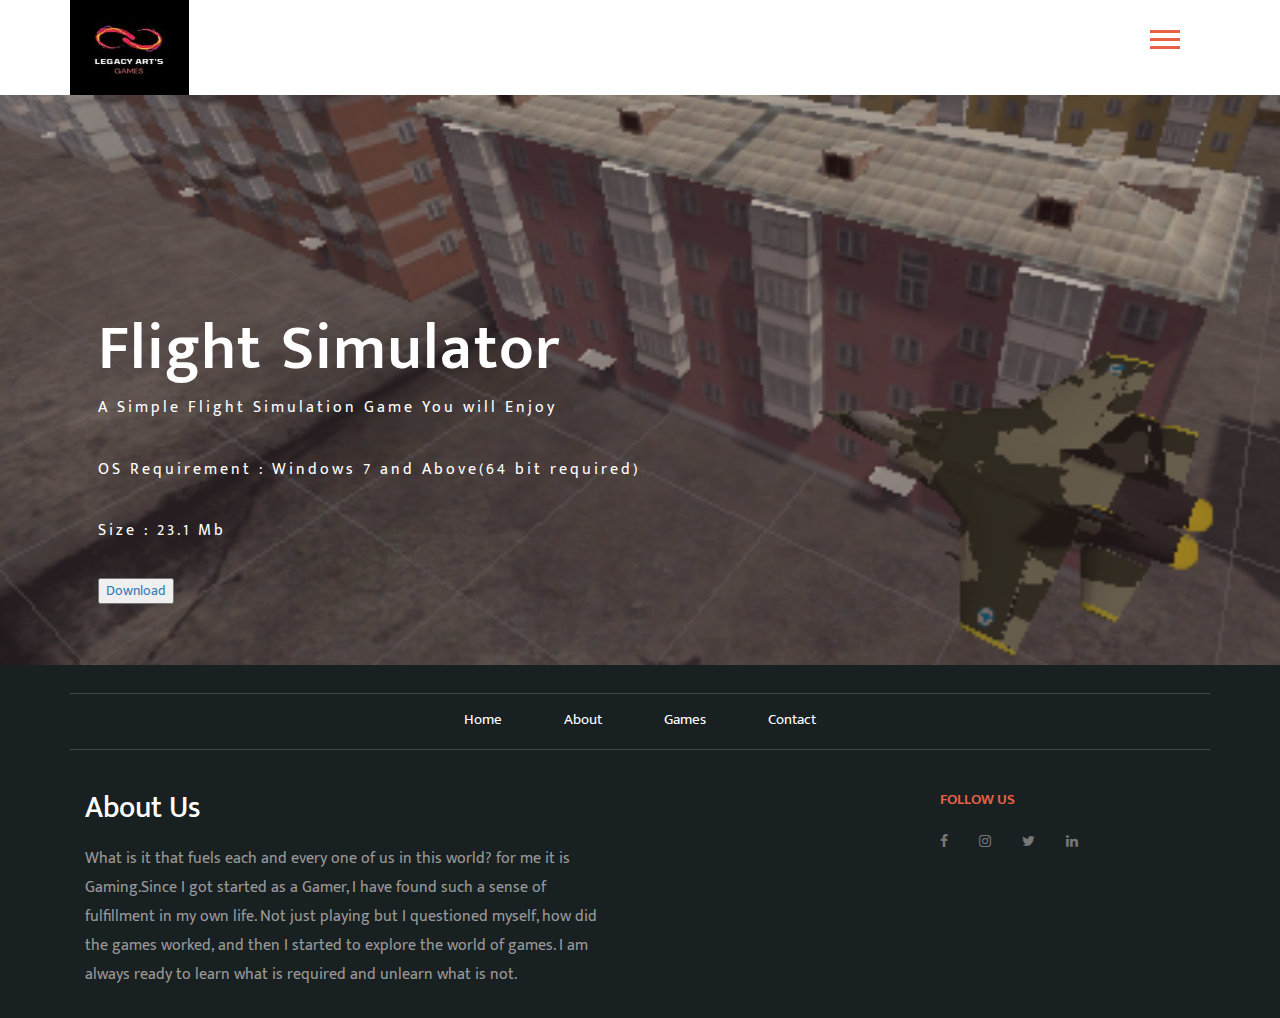
<file: Game1.html>
<!DOCTYPE html>
<html>
<head>
    <title>Legacy Art's | Flight Simulator</title>
    <meta name="viewport" content="width=device-width, initial-scale=1">
    <meta charset="utf-8" />
    <meta name="keywords" content="Beverages Responsive web template, Bootstrap Web Templates, Flat Web Templates, Android Compatible web template, 
    SmartPhone Compatible web template, free WebDesigns for Nokia, Samsung, LG, Sony Ericsson, Motorola web design" />
    <script>
        addEventListener("load", function () {
            setTimeout(hideURLbar, 0);
        }, false);

        function hideURLbar() {
            window.scrollTo(0, 1);
        }
    </script>
    <!-- Custom Theme files -->
    <link href="css/bootstrap.css" type="text/css" rel="stylesheet" media="all">
    <link href="css/style.css" type="text/css" rel="stylesheet" media="all">
    <!-- banner slider -->
    <link rel="stylesheet" type="text/css" href="css/zoomslider.css" />
    <!--gallery -->
    <link type="text/css" rel="stylesheet" href="css/cm-overlay.css" />
    <!-- //gallery -->
    <script src="js/jquery-2.2.3.min.js"></script>
     <!-- numscroller -->
     <script type="text/javascript" src="js/numscroller-1.0.js"></script>
    <script src="js/bootstrap.js"></script>
    <!-- font-awesome icons -->
    <link href="css/font-awesome.css" rel="stylesheet">
    <!-- //Custom Theme files -->
    <!-- web-fonts -->
    <link href="//fonts.googleapis.com/css?family=Righteous" rel="stylesheet">
    <link href="//fonts.googleapis.com/css?family=Mukta+Mahee:200,300,400,500,600,700,800" rel="stylesheet">
    <!-- //web-fonts -->

</head>
<body>

     <!--/banner-bottom-->
    <div class="w3_agilits_banner_bootm">
        <!-- header -->
        <div class="container">
            <div class="w3_agile_logo">
                <h1>
                    <a href="./index.html">
                        <img src="./images/logo.PNG" alt="" style="width: 3em;" />
                    </a>
                </h1>
            </div>
            <div class="agileits_w3layouts_nav">
                <div id="toggle_m_nav">
                    <div id="m_nav_menu" class="m_nav">
                        <div class="m_nav_ham w3_agileits_ham" id="m_ham_1"></div>
                        <div class="m_nav_ham" id="m_ham_2"></div>
                        <div class="m_nav_ham" id="m_ham_3"></div>
                    </div>

                </div>
                <div id="m_nav_container" class="m_nav wthree_bg">
                    <nav class="menu menu--sebastian">
                        <ul id="m_nav_list" class="m_nav menu__list">
                            <li class="m_nav_item menu__item menu__item--current" id="m_nav_item_1">
                                <a href="index.html" class="menu__link"> Home </a>
                            </li>
                            <li class="m_nav_item menu__item" id="moble_nav_item_2">
                                <a href="about.html" class="menu__link"> About Us </a>
                            </li>
                            <li class="m_nav_item menu__item" id="moble_nav_item_3">
                                <a href="services.html" class="menu__link">Games</a>
                            </li>
                            <li class="m_nav_item menu__item" id="moble_nav_item_6">
                                <a href="contact.html" class="menu__link"> Contact </a>
                            </li>
                        </ul>
                    </nav>
                </div>
            </div>
        </div>
    </div>
    <!--//banner-bottom-->

    <!-- Game ShowCase Area -->

    <div id="demo-1" data-zs-src='["Games/Game1/g1.png","Games/Game1/g2.png","Games/Game1/g1.png","Games/Game1/g2.png"]' data-zs-overlay="dots">
        <div class="demo-inner-content">

            <!--/banner-info-->
            <div class="baner-info">
                <h3>Flight Simulator</h3>
                <p>A Simple Flight Simulation Game You will Enjoy</p>
                <p>OS Requirement : Windows 7 and Above(64 bit required)</p>
                <p>Size : 23.1 Mb</p>
                <a href="./Files/FlightSimulator.zip" target="_blank"><button type="button">Download</button></a>
            </div>
            <!--/banner-ingo-->
        </div>
    </div>

    <!--/banner-section-->

    <!-- Game ShowCase Area -->


    <!-- footer -->
    <div class="agile-footer w3ls-section">
        <div class="container">
            <div class="list-footer">
                <ul class="footer-nav">
                    <li>
                        <a href="index.html">Home</a>
                    </li>
                    <li>
                        <a href="about.html">About</a>
                    </li>
                    <li>
                        <a href="services.html">Games</a>
                    </li>
                    <li>
                        <a href="contact.html">Contact</a>
                    </li>
                </ul>
            </div>
            <div class="agileits_w3layouts-footer-bottom">
                <div class="w3_agile-footer-grids">
                    <div class="col-md-3  w3_agile-footer1 f1">
                        <h2 class="f1" style="color: white;">About Us</h2><br>
                        <p>What is it that fuels each and every one of us in this world? for me it is Gaming.Since I got started as a Gamer, I have found such a sense of fulfillment in my own life. Not just playing but I questioned myself, how did the games worked, and then I started to explore the world of games. I am always ready to learn what is required and unlearn what is not.</p>
                    </div>
                    <div class="col-md-3  w3_agile-footer1 f3">
                        <h5>follow us</h5>
                        <ul class="footer-social-icons">
                            <li>
                                <a href="https://www.facebook.com/rahilsha.diwan" target="_blank">
                                    <i class="fa icon1 fa-facebook icons" aria-hidden="true"></i>
                                </a>
                            </li>
                            <li>
                                <a href="https://www.instagram.com/_legacy_arts_/" target="_blank">
                                    <i class="fa icon2 fa-instagram icons" aria-hidden="true"></i>
                                </a>
                            </li>
                            <li>
                                <a href="https://twitter.com/RAHILSHA1" target="_blank">
                                    <i class="fa icon3 fa-twitter icons" aria-hidden="true"></i>
                                </a>
                            </li>
                            <li>
                                <a href="https://www.linkedin.com/in/rahilshadiwan/" target="_blank">
                                    <i class="fa icon3 fa-linkedin icon4 icons" aria-hidden="true"></i>
                                </a>
                            </li>
                        </ul>
                    </div>
                    <div class="clearfix"></div>
                </div>
            </div>
        </div>
    </div>



    
    <!-- //footer -->
    <!-- banner slider -->
    <script src="js/modernizr-2.6.2.min.js"></script>
    <script src="js/jquery.zoomslider.min.js"></script>
    <!-- //banner slider -->
    <!-- //gallery -->
    <script src="js/jquery.tools.min.js"></script>
    <script src="js/jquery.mobile.custom.min.js"></script>
    <script src="js/jquery.cm-overlay.js"></script>

    <script>
        $(document).ready(function () {
            $('.cm-overlay').cmOverlay();
        });
    </script>
    <!-- //gallery -->
    <!-- testimonials -->
    <!-- required-js-files-->
    <link href="css/owl.carousel.css" rel="stylesheet">
    <script src="js/owl.carousel.js"></script>
    <script>
        $(document).ready(function () {
            $("#owl-demo").owlCarousel({
                items: 1,
                lazyLoad: true,
                autoPlay: false,
                navigation: true,
                navigationText: true,
                pagination: true,
            });
        });
    </script>
    <!--//required-js-files-->
    <!-- start-smooth-scrolling -->
    <script src="js/move-top.js"></script>
    <script src="js/easing.js"></script>
    <script>
        jQuery(document).ready(function ($) {
            $(".scroll").click(function (event) {
                event.preventDefault();

                $('html,body').animate({
                    scrollTop: $(this.hash).offset().top
                }, 1000);
            });
        });
    </script>
    <!-- //end-smooth-scrolling -->
    <!-- smooth-scrolling-of-move-up -->
    <script>
        $(document).ready(function () {
            /*
         var defaults = {
             containerID: 'toTop', // fading element id
             containerHoverID: 'toTopHover', // fading element hover id
             scrollSpeed: 1200,
             easingType: 'linear' 
         };
         */

            $().UItoTop({
                easingType: 'easeOutQuart'
            });

        });
    </script>
    <script src="js/SmoothScroll.min.js"></script>
    <!-- //smooth-scrolling-of-move-up -->
    <!-- navigation  -->
    <script src="js/main.js"></script>
    <script>
        $('#myModal').modal('show');
    </script>
    <!-- //newsletter modal -->
    <!-- Bootstrap core JavaScript
================================================== -->
    <!-- Placed at the end of the document so the pages load faster -->


</body>
</html>
</file>
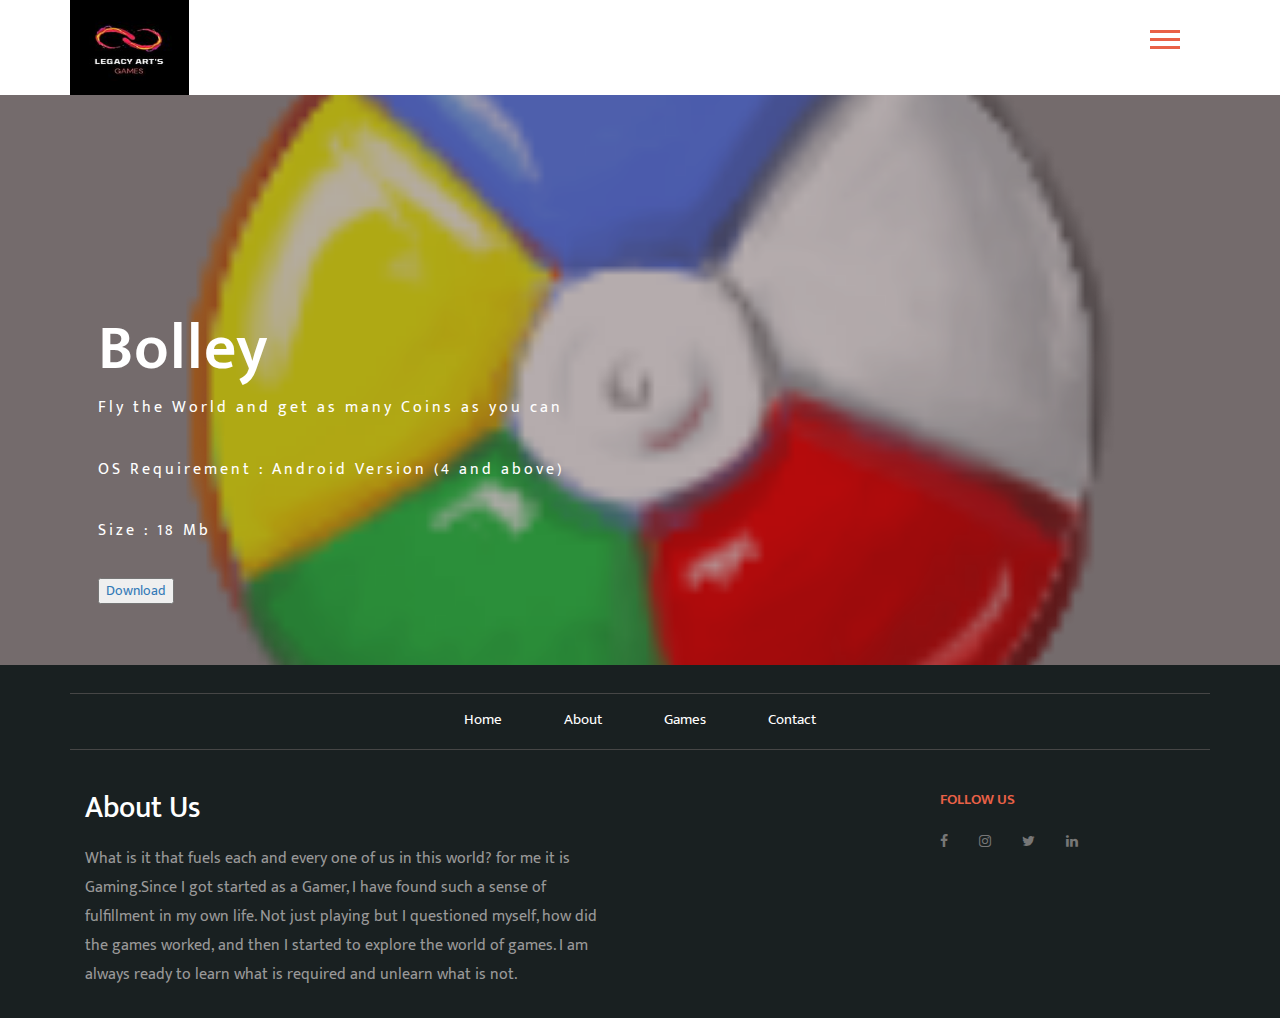
<file: Game2.html>
<!DOCTYPE html>
<html>
<head>
    <title>Legacy Art's | Bolley</title>
    <meta name="viewport" content="width=device-width, initial-scale=1">
    <meta charset="utf-8" />
    <meta name="keywords" content="Beverages Responsive web template, Bootstrap Web Templates, Flat Web Templates, Android Compatible web template, 
    SmartPhone Compatible web template, free WebDesigns for Nokia, Samsung, LG, Sony Ericsson, Motorola web design" />
    <script>
        addEventListener("load", function () {
            setTimeout(hideURLbar, 0);
        }, false);

        function hideURLbar() {
            window.scrollTo(0, 1);
        }
    </script>
    <!-- Custom Theme files -->
    <link href="css/bootstrap.css" type="text/css" rel="stylesheet" media="all">
    <link href="css/style.css" type="text/css" rel="stylesheet" media="all">
    <!-- banner slider -->
    <link rel="stylesheet" type="text/css" href="css/zoomslider.css" />
    <!--gallery -->
    <link type="text/css" rel="stylesheet" href="css/cm-overlay.css" />
    <!-- //gallery -->
    <script src="js/jquery-2.2.3.min.js"></script>
     <!-- numscroller -->
     <script type="text/javascript" src="js/numscroller-1.0.js"></script>
    <script src="js/bootstrap.js"></script>
    <!-- font-awesome icons -->
    <link href="css/font-awesome.css" rel="stylesheet">
    <!-- //Custom Theme files -->
    <!-- web-fonts -->
    <link href="//fonts.googleapis.com/css?family=Righteous" rel="stylesheet">
    <link href="//fonts.googleapis.com/css?family=Mukta+Mahee:200,300,400,500,600,700,800" rel="stylesheet">
    <!-- //web-fonts -->

</head>
<body>

     <!--/banner-bottom-->
    <div class="w3_agilits_banner_bootm">
        <!-- header -->
        <div class="container">
            <div class="w3_agile_logo">
                <h1>
                    <a href="./index.html">
                        <img src="./images/logo.PNG" alt="" style="width: 3em;" />
                    </a>
                </h1>
            </div>
            <div class="agileits_w3layouts_nav">
                <div id="toggle_m_nav">
                    <div id="m_nav_menu" class="m_nav">
                        <div class="m_nav_ham w3_agileits_ham" id="m_ham_1"></div>
                        <div class="m_nav_ham" id="m_ham_2"></div>
                        <div class="m_nav_ham" id="m_ham_3"></div>
                    </div>

                </div>
                <div id="m_nav_container" class="m_nav wthree_bg">
                    <nav class="menu menu--sebastian">
                        <ul id="m_nav_list" class="m_nav menu__list">
                            <li class="m_nav_item menu__item menu__item--current" id="m_nav_item_1">
                                <a href="index.html" class="menu__link"> Home </a>
                            </li>
                            <li class="m_nav_item menu__item" id="moble_nav_item_2">
                                <a href="about.html" class="menu__link"> About Us </a>
                            </li>
                            <li class="m_nav_item menu__item" id="moble_nav_item_3">
                                <a href="services.html" class="menu__link">Games</a>
                            </li>
                            <li class="m_nav_item menu__item" id="moble_nav_item_6">
                                <a href="contact.html" class="menu__link"> Contact </a>
                            </li>
                        </ul>
                    </nav>
                </div>
            </div>
        </div>
    </div>
    <!--//banner-bottom-->

    <!-- Game ShowCase Area -->

    <div id="demo-1" data-zs-src='["Games/Game2/g1.png","Games/Game2/g1.png","Games/Game2/g1.png","Games/Game2/g1.png"]' data-zs-overlay="dots">
        <div class="demo-inner-content">

            <!--/banner-info-->
            <div class="baner-info">
                <h3>Bolley</h3>
                <p>Fly the World and get as many Coins as you can</p>
                <p>OS Requirement : Android Version (4 and above)</p>
                <p>Size : 18 Mb</p>
                <a href="./Files/Bolley.apk" target="_blank"><button type="button">Download</button></a>
            </div>
            <!--/banner-ingo-->
        </div>
    </div>

    <!--/banner-section-->

    <!-- Game ShowCase Area -->


    <!-- footer -->
    <div class="agile-footer w3ls-section">
        <div class="container">
            <div class="list-footer">
                <ul class="footer-nav">
                    <li>
                        <a href="index.html">Home</a>
                    </li>
                    <li>
                        <a href="about.html">About</a>
                    </li>
                    <li>
                        <a href="services.html">Games</a>
                    </li>
                    <li>
                        <a href="contact.html">Contact</a>
                    </li>
                </ul>
            </div>
            <div class="agileits_w3layouts-footer-bottom">
                <div class="w3_agile-footer-grids">
                    <div class="col-md-3  w3_agile-footer1 f1">
                        <h2 class="f1" style="color: white;">About Us</h2><br>
                        <p>What is it that fuels each and every one of us in this world? for me it is Gaming.Since I got started as a Gamer, I have found such a sense of fulfillment in my own life. Not just playing but I questioned myself, how did the games worked, and then I started to explore the world of games. I am always ready to learn what is required and unlearn what is not.</p>
                    </div>
                    <div class="col-md-3  w3_agile-footer1 f3">
                        <h5>follow us</h5>
                        <ul class="footer-social-icons">
                            <li>
                                <a href="https://www.facebook.com/rahilsha.diwan" target="_blank">
                                    <i class="fa icon1 fa-facebook icons" aria-hidden="true"></i>
                                </a>
                            </li>
                            <li>
                                <a href="https://www.instagram.com/_legacy_arts_/" target="_blank">
                                    <i class="fa icon2 fa-instagram icons" aria-hidden="true"></i>
                                </a>
                            </li>
                            <li>
                                <a href="https://twitter.com/RAHILSHA1" target="_blank">
                                    <i class="fa icon3 fa-twitter icons" aria-hidden="true"></i>
                                </a>
                            </li>
                            <li>
                                <a href="https://www.linkedin.com/in/rahilshadiwan/" target="_blank">
                                    <i class="fa icon3 fa-linkedin icon4 icons" aria-hidden="true"></i>
                                </a>
                            </li>
                        </ul>
                    </div>
                    <div class="clearfix"></div>
                </div>
            </div>
        </div>
    </div>



    
    <!-- //footer -->
    <!-- banner slider -->
    <script src="js/modernizr-2.6.2.min.js"></script>
    <script src="js/jquery.zoomslider.min.js"></script>
    <!-- //banner slider -->
    <!-- //gallery -->
    <script src="js/jquery.tools.min.js"></script>
    <script src="js/jquery.mobile.custom.min.js"></script>
    <script src="js/jquery.cm-overlay.js"></script>

    <script>
        $(document).ready(function () {
            $('.cm-overlay').cmOverlay();
        });
    </script>
    <!-- //gallery -->
    <!-- testimonials -->
    <!-- required-js-files-->
    <link href="css/owl.carousel.css" rel="stylesheet">
    <script src="js/owl.carousel.js"></script>
    <script>
        $(document).ready(function () {
            $("#owl-demo").owlCarousel({
                items: 1,
                lazyLoad: true,
                autoPlay: false,
                navigation: true,
                navigationText: true,
                pagination: true,
            });
        });
    </script>
    <!--//required-js-files-->
    <!-- start-smooth-scrolling -->
    <script src="js/move-top.js"></script>
    <script src="js/easing.js"></script>
    <script>
        jQuery(document).ready(function ($) {
            $(".scroll").click(function (event) {
                event.preventDefault();

                $('html,body').animate({
                    scrollTop: $(this.hash).offset().top
                }, 1000);
            });
        });
    </script>
    <!-- //end-smooth-scrolling -->
    <!-- smooth-scrolling-of-move-up -->
    <script>
        $(document).ready(function () {
            /*
         var defaults = {
             containerID: 'toTop', // fading element id
             containerHoverID: 'toTopHover', // fading element hover id
             scrollSpeed: 1200,
             easingType: 'linear' 
         };
         */

            $().UItoTop({
                easingType: 'easeOutQuart'
            });

        });
    </script>
    <script src="js/SmoothScroll.min.js"></script>
    <!-- //smooth-scrolling-of-move-up -->
    <!-- navigation  -->
    <script src="js/main.js"></script>
    <script>
        $('#myModal').modal('show');
    </script>
    <!-- //newsletter modal -->
    <!-- Bootstrap core JavaScript
================================================== -->
    <!-- Placed at the end of the document so the pages load faster -->


</body>
</html>
</file>
<file: css/style.css>
body {
    margin: 0;
    background: #fff;
    font-family: 'Mukta Mahee', sans-serif;
}

body a {
    transition: 0.5s all;
    -webkit-transition: 0.5s all;
    -moz-transition: 0.5s all;
    -o-transition: 0.5s all;
    -ms-transition: 0.5s all;
    text-decoration: none;
    outline: none;
}

h1,
h2,
h3,
h4,
h5,
h6 {
    margin: 0;
}

p {
    margin: 0;
    font-size: 1.15em;
    color: #999;
    line-height: 1.8em;
}

ul,
label {
    margin: 0;
    padding: 0;
}

body a:hover {
    text-decoration: none;
}

body a:focus {
    outline: none;
    text-decoration: none;
}

/*-- bottom-to-top --*/

#toTop {
    display: none;
    text-decoration: none;
    position: fixed;
    bottom: 24px;
    right: 3%;
    overflow: hidden;
    z-index: 999;
    width: 32px;
    height: 32px;
    border: none;
    text-indent: 100%;
    background: url(../images/move-top.png) no-repeat 0px 0px;
}

#toTopHover {
    width: 32px;
    height: 32px;
    display: block;
    overflow: hidden;
    float: right;
    opacity: 0;
    -moz-opacity: 0;
    filter: alpha(opacity=0);
}

/*-- //bottom-to-top --*/

.w3_agile_logo {
    margin: 0;
}

.w3_agile_logo h1 a {
    font-size: 1.1em;
    color: #fff;
    position: relative;
    text-decoration: none;
    font-family: 'Righteous', cursive;
    text-transform: capitalize;
}

.w3_agile_logo h1 a span {
    display: block;
    line-height: 0;
    font-size: .35em;
    padding-left: 7.2em;
    color: rgba(12, 54, 234, 0.96);
    font-family: 'Raleway', sans-serif;
}

.w3_agile_logo img{
    height: 2.4em;
    width: 2.4em;
}
/*-- menu --*/

.m_nav_ham {
    box-sizing: border-box;
    -webkit-transition-duration: 0.3s;
    -moz-transition-duration: 0.3s;
    -ms-transition-duration: 0.3s;
    transition-duration: 0.3s;
}

#m_nav_container {
    width: 100%;
    height: 80px;
    background-color: #e96147;
    position: fixed;
    display: none;
    top: 0px;
    left: 0;
    z-index: 990 !important;
}

.wthree_bg {
    -webkit-transform: translate(0, -100%);
    -ms-transform: translate(0, -100%);
    transform: translate(0, -100%);
    -webkit-transition: all 0.5s cubic-bezier(0.175, 0.885, 0.32, 1.275);
    transition: all 0.5s cubic-bezier(0.175, 0.885, 0.32, 1.275);
}

.wthree_bg.container_open {
    -webkit-transform: translate(0, 0);
    -ms-transform: translate(0, 0);
    transform: translate(0, 0);
}

#m_nav_bar {
    width: 80%;
    margin: auto;
}

#m_nav_list {
    list-style: none;
    margin: 1.5em 0 0;
}

.m_nav_item {
    display: inline-block;
    margin: 0 2em;
}

.m_nav_item a {
    text-decoration: none;
    color: #000;
    text-transform: uppercase;
    font-weight: 600;
    letter-spacing: 2px;
    -webkit-transition-duration: 0.5s;
}

.container_open {
    position: fixed !important;
    display: block;
    height: 120px;
}

#m_nav_menu {
    width: 50px;
    height: 32px;
    position: fixed;
    top: 30px;
    right: 13.4%;
    z-index: 999 !important;
    cursor: pointer;
}

.m_nav_ham {
    width: 30px;
    height: 3px;
    background: #e96147;
    margin: 5px auto;
}

.m_nav_ham_1_open {
    -webkit-transform: rotate(45deg);
    -moz-transform: rotate(45deg);
    -ms-transform: rotate(45deg);
    transform: rotate(45deg);
    margin-top: 15px;
}

.m_nav_ham_2_open {
    -webkit-transform: rotate(-45deg);
    -moz-transform: rotate(-45deg);
    -ms-transform: rotate(-45deg);
    transform: rotate(-45deg);
    margin-top: -8px;
}

.m_nav_ham_3_open {
    opacity: 0;
}

.button_open {
    background: #fff;
}

.w3_agileits_ham {
    margin-top: .8em;
}

.w3_agileits_ham.m_nav_ham_1_open {
    margin-top: 20px !important;
}

#m_nav_container {
    text-align: center;
}

#m_nav_menu {
    top: 2%;
}

.dropdown-menu>li>a {
    display: block;
    padding: 4px 15px;
}

.dropdown-menu {
    min-width: 133px;
}

/*-- nav-effect --*/

.menu__list {
    position: relative;
    margin: 0;
    padding: 0;
    list-style: none;
}

.menu__link {
    display: block;
    padding: .5em;
}

/* Sebastian */

.menu--sebastian .menu__link {
    position: relative;
    -webkit-transition: color 0.4s;
    transition: color 0.4s;
}

.menu--sebastian .menu__link:hover {
    color: #fff;
}

.menu--sebastian .menu__item--current .menu__link {
    color: #fff;
}

.menu--sebastian .menu__link::before,
.menu--sebastian .menu__link::after {
    content: '';
    position: absolute;
    left: 0;
    width: 100%;
    height: 2px;
    background: rgba(255, 255, 255, 0.38);
    -webkit-transform: scale3d(0, 1, 1);
    transform: scale3d(0, 1, 1);
    -webkit-transition: -webkit-transform 0.2s;
    transition: transform 0.2s;
}

.menu--sebastian .menu__link::before {
    top: 0;
    -webkit-transform-origin: 0 50%;
    transform-origin: 0 50%;
}

.menu--sebastian .menu__link::after {
    bottom: 0;
    -webkit-transform-origin: 100% 50%;
    transform-origin: 100% 50%;
}

.menu--sebastian .menu__item--current .menu__link::before,
.menu--sebastian .menu__item--current .menu__link::after,
.menu__link:hover::before,
.menu__link:hover::after {
    -webkit-transform: scale3d(1, 1, 1);
    transform: scale3d(1, 1, 1);
    -webkit-transition-timing-function: cubic-bezier(0.22, 0.61, 0.36, 1);
    transition-timing-function: cubic-bezier(0.22, 0.61, 0.36, 1);
    -webkit-transition-duration: 0.4s;
    transition-duration: 0.4s;
}

/* //Sebastian */

/*-- /banner --*/

.baner-info {
    padding-top: 15em;
    padding-left: 7em;
}

.baner-info h3 {
    font-size: 4.5em;
    padding: 10px 0;
    color: #fff;
    word-spacing: 4px;
    letter-spacing: 1px;
    font-weight: 600;
    text-transform: capitalize;
}

.baner-info h3 span {
    color: #f4792c;
}

.baner-info h4 {
    font-size: 1.2em;
    color: #fff;
    text-transform: uppercase;
    font-weight: 600;
    letter-spacing: 5px;
}

.baner-info p {
    margin: 0 0 2em;
    color: #fff;
    letter-spacing: 3px;
}

span.simply-word {
    font-size: 18px;
    font-weight: 500;
    margin-left: 5px;
    text-transform: uppercase;
    color: #02a388;
}

.baner-info span img {
    margin: 1em auto 0;
    text-align: center;
}

a.w3_play_icon1 {
    border: none;
    outline: none;
    background: #e96147;
    padding: 0.5em 1.5em;
    color: #fff;
    text-decoration: none;
    text-transform: uppercase;
    letter-spacing: 3px;
    font-size: 0.9em;
    transition: .5s ease-in;
    -webkit-transition: .5s ease-in;
    -moz-transition: .5s ease-in;
    -o-transition: .5s ease-in;
    -ms-transition: .5s ease-in;
}

a.w3_play_icon1:hover {
    text-decoration: none;
    background: #fff;
    color: #000;
    transition: .5s ease-in;
    -webkit-transition: .5s ease-in;
    -moz-transition: .5s ease-in;
    -o-transition: .5s ease-in;
    -ms-transition: .5s ease-in;
}

/*-- //banner --*/

/*-- /banner-bottom --*/

.w3_agilits_banner_bootm {
    padding: 0;
    background: white;
}

.wthree_share_agile {
    float: right;
}

.wthree_agile_login {
    text-align: center;
    background: #e96147;
    padding: 1em 0;
    background: #192021;
}

a.login {
    background: #0c0d0d;
    color: #fff;
    padding: 0.5em 1em;
    letter-spacing: 1px;
    text-transform: uppercase;
    font-size: 0.9em;
    margin-left: 3em;
}

a.login:hover {
    text-decoration: none;
    color: #02a388;
}

a.login.reg {
    margin-left: 0em;
}

.wthree_agile_login ul li {
    letter-spacing: 1px;
    list-style: none;
    display: inline-block;
    color: #fff;
    margin-right: 10px;
    margin-top: -5px;
    font-size: 0.9em;
}

.single-agile-shar-buttons ul li:nth-child(1) {
    vertical-align: top;
}

.single-agile-shar-buttons ul li {
    display: inline-block;
    vertical-align: text-top;
}

.wthree_agile_login ul li i {
    color: #f4792c;
    font-size: 1em;
    padding-right: 7px;
}

.wthree_agile_login ul li a {
    color: #fff;
}

.wthree_agile_login ul li a:hover {
    color: #f4792c;
    text-decoration: none;
}

.banner-bottom-girds {
    width: 72%;
    z-index: 1;
    position: absolute;
    top: -21%;
}

.service_grid {
    margin: 2% 0 0;
}

/* hover-effect */

.ih-item {
    position: relative;
    -webkit-transition: all 0.35s ease-in-out;
    -moz-transition: all 0.35s ease-in-out;
    transition: all 0.35s ease-in-out;
}

.ih-item,
.ih-item * {
    -webkit-box-sizing: border-box;
    -moz-box-sizing: border-box;
    box-sizing: border-box;
}

.ih-item a {
    color: #333;
}

.ih-item img {
    width: 100%;
    height: 100%;
}

.ih-item.circle {
    position: relative;
    width: 230px;
    height: 230px;
    border-radius: 50%;
    display: inline-block;
}

.ih-item.circle .img {
    position: relative;
    width: 230px;
    height: 230px;
    border-radius: 50%;
}

.ih-item.circle .img:before {
    position: absolute;
    display: block;
    content: '';
    width: 100%;
    height: 100%;
    border-radius: 50%;
    box-shadow: inset 0 0 0 6px rgba(255, 255, 255, 0.6), 0 1px 2px rgba(0, 0, 0, 0.3);
    -webkit-transition: all 0.35s ease-in-out;
    -moz-transition: all 0.35s ease-in-out;
    transition: all 0.35s ease-in-out;
}

.ih-item.circle .img img {
    border-radius: 50%;
}

.ih-item.circle .info {
    position: absolute;
    top: 0;
    bottom: 0;
    left: 0;
    right: 0;
    text-align: center;
    border-radius: 50%;
    -webkit-backface-visibility: hidden;
    backface-visibility: hidden;
}

.ih-item.circle.effect17 .info {
    opacity: 0;
    -webkit-transform: scale(0);
    -moz-transform: scale(0);
    -ms-transform: scale(0);
    -o-transform: scale(0);
    transform: scale(0);
    -webkit-transition: all 0.35s ease-in-out;
    -moz-transition: all 0.35s ease-in-out;
    transition: all 0.35s ease-in-out;
}

.ih-item.circle.effect17 .info span {
    color: #fff;
    position: relative;
    font-size: 3em;
    margin: 0 30px;
    padding: 60px 0;
    height: 115px;
    text-shadow: 0 0 1px white, 0 1px 2px rgba(0, 0, 0, 0.3);
}

.ih-item.circle.effect17 .info h3 {
    color: #fff;
    position: relative;
    font-size: 25px;
    margin: 0 30px;
    padding: 55px 0 0 0;
    height: 110px;
    text-shadow: 0 0 1px white, 0 1px 2px rgba(0, 0, 0, 0.3);
}

.ih-item.circle.effect17 .info p {
    color: #fff;
    padding: 15px 0;
    margin: 82px 30px 0;
    font-size: 1.8em;
    font-weight: 500;
    text-transform: capitalize;
    opacity: 0;
    line-height: 1.4;
    -webkit-transition: all 0.35s ease-in-out;
    -moz-transition: all 0.35s ease-in-out;
    transition: all 0.35s ease-in-out;
}

.ih-item.circle.effect17:hover .img:before,
.serviceinfo_agile.ih-item.circle.colored.effect17.active .img:before {
    box-shadow: inset 0 0 0 120px rgba(233, 97, 71, 0.56), inset 0 0 0 16px rgba(233, 97, 71, 0.63), 0 1px 2px rgba(233, 97, 71, 0.44);
    box-shadow: inset 0 0 0 120px rgba(233, 97, 71, 0.56), inset 0 0 0 16px rgba(233, 97, 71, 0.63), 0 1px 2px rgba(233, 97, 71, 0.44);
}

.ih-item.circle.effect17:hover .info,
.serviceinfo_agile.ih-item.circle.colored.effect17.active .info {
    opacity: 1;
    -webkit-transform: scale(1);
    -moz-transform: scale(1);
    -ms-transform: scale(1);
    -o-transform: scale(1);
    transform: scale(1);
}

.ih-item.circle.effect17:hover .info p,
.serviceinfo_agile.ih-item.circle.colored.effect17.active .info p {
    opacity: 1;
}

/* //hover-effect */

/*-- //banner-bottom --*/

.section-w3ls {
    padding: 5em 0;
}

/*-- about --*/

h3.w3ls-title {
    color: #000;
    font-size: 3em;
    text-transform: capitalize;
    text-align: center;
}

h3.w3ls-title span {
    font-weight: bold;
    font-size: 2em;
    color: #d66047;
}

div#about {
    padding-top: 12em;
    position: relative;
    background: #eee;
    padding-bottom: 4em;
}

.w3ls-row.alert.wthree-about-right img {
    border: 7px solid rgba(233, 97, 71, 0.63);
}

.w3ls-row img {
    border: 6px solid #e96147;
}

.wthree-about-w3left,
.wthree-about-w3right {
    padding: 0;
    overflow: hidden;
}

.wthree-about h5 {
    margin: 2em 0 1.2em;
    font-size: 1.5em;
    font-weight: 400;
    letter-spacing: 1px;
    color: #000;
}

p.about-bottom {
    margin-top: 0.6em;
}

.w3ls-about-left {
    padding: 0 5em 0 0;
}

.w3ls-row {
    padding: 0;
    margin: 0;
    border: none;
    position: relative;
}

.wthree-about-right {
    position: absolute;
    right: 0;
    width: 50%;
    top: -107px;
    left: 38%;
}

img.img-responsive {
    -webkit-transition: .5s all;
    -moz-transition: .5s all;
    transition: .5s all;
}

.wthree-about-agiletext {
    padding: 3.26em 3em;
}

.wthree-about-w3right h4 {
    font-size: 2.1em;
    color: #000;
    margin-bottom: 0.5em;
}

a.more {
    font-size: 1em;
    color: #fff;
    background: #00bcd4;
    padding: .6em 1.8em;
    display: inline-block;
    margin-top: 1.5em;
    -webkit-border-radius: 4px;
    -moz-border-radius: 4px;
    border-radius: 4px;
    border-bottom: 4px solid transparent;
}

a.more:hover {
    background: #00BCD4;
    border-bottom-color: #04a6bb;
}

a.close {
    opacity: .4;
    margin: -1.5em -.5em 0 0;
    outline: none;
}

.w3ls-row.alert:hover img.img-responsive {
    -webkit-transform: scale(1.2);
    -moz-transform: scale(1.2);
    -o-transform: scale(1.2);
    -ms-transform: scale(1.2);
    transform: scale(1.2);
}

.tabcontent-grids {
    padding-top: 1em;
}

.numscroller {
    font-size: 2.5em;
    font-weight: 600;
    color: #f4792c;
    margin-bottom: 0;
    line-height: 1em;
}

.stats-grid {
    padding: 2em 1em;
    background: #eee;
    width: 46%;
    text-align: center;
    margin: 1em;
}

.stats-info p {
    color: #000;
    font-size: 1.5em;
    text-transform: capitalize;
}

.stat2 {
    padding-left: 0;
}

/*-- //about --*/

/*-- gallery --*/

.w3_tab_img_left {
    padding: 0;
}

.agile-gallery-info {
    padding: 1em;
    background: #ffffff;
    -webkit-box-shadow: -1px 1px 2px #d0d0d0;
    -moz-box-shadow: -1px 1px 2px #d0d0d0;
    box-shadow: -1px 1px 2px #d0d0d0;
}

.agile-gallery-info h5 {
    color: #000000;
    font-size: 1.2em;
    text-transform: uppercase;
    font-weight: 600;
    letter-spacing: 4px;
    margin: 0;
}

.agile-gallery-info p {
    color: #999999;
    font-size: .9em;
    line-height: 1.8em;
    margin: .5em 0 0 0;
}

.agile-gallery-info {
    transition: 0.5s all;
    -webkit-transition: 0.5s all;
    -o-transition: 0.5s all;
    -moz-transition: 0.5s all;
    -ms-transition: 0.5s all;
}

.w3_tab_img_left:hover .agile-gallery-info {
    background: #fc7e46;
    color: #FFFFFF;
}

.w3_tab_img_left:hover .agile-gallery-info p {
    color: #FFFFFF;
}

.gallery-w3layouts {
    margin-top: 50px;
}

/*-- //gallery --*/

/*-- team --*/

.team-w3ls {
    margin-top: 3em;
}

.team.agileits-w3layouts {
    background: #fff;
}

.team-grid {
    text-align: left;
    padding: 0 1.5em;
}

.stats-bg {
    background: url(../images/stat.jpg) no-repeat center;
    min-height: 409px;
	background-size:cover;
}

.stats-info.agileits-w3layouts {
    background: #e96147;
    padding: 4em 3em 2.9em;
}

.team .img-w3l {
    display: inline-block;
    -webkit-border-radius: 50%;
    border-radius: 50%;
    -moz-border-radius: 50%;
    text-decoration: none;
    z-index: 1;
    -webkit-transition: .5s all;
    -moz-transition: .5s all;
    transition: .5s all;
}

.agileits-team-bottom h5 {
    font-size: 1.6em;
    margin: 0.8em 0 .4em;
    color: #e96147;
    font-weight: 600;
    letter-spacing: 2px;
}

.agileits-team-bottom {
    padding: 1em;
}

img.img-w3l.t1-wthree.img-responsive {
    padding: 0;
}

.team-grid .social-icons {
    margin: 0 0 0;
    padding: 0;
    border-width: 1px 1px 1px 0px;
}

/*-- social-icons --*/

.social-icons ul li {
    display: block;
    text-align: center;
    margin: 0;
}

.social-icons ul li a.fa {
    font-size: 1em;
    color: #fff;
    line-height: 2.6em;
    margin: 0;
}

.icon-border {
    position: relative;
}

.icon {
    vertical-align: top;
    overflow: hidden;
    margin: 0 4px;
    width: 35px;
    height: 35px;
}

.social-icons ul li a.fa:hover {
    color: #3b5998;
}

a.fa.fa-google-plus.icon.icon-border.googleplus:hover {
    color: #d34836;
}

a.fa.fa-twitter.icon.icon-border.twitter:hover {
    color: #4099ff;
}

a.fa.fa-dribbble.icon.icon-border.dribbble:hover {
    color: #ec4a89;
}

a.fa.fa-twitter.icon.icon-border.twitter {
    margin: 0;
}

.icon-border::before,
.icon-border::after {
    display: block;
    position: absolute;
    top: 0;
    left: 0;
    width: 100%;
    height: 100%;
    content: "";
}

.icon-border::before {
    z-index: 1;
    -webkit-transition: box-shadow 0.3s;
    -moz-transition: box-shadow 0.3s;
    -o-transition: box-shadow 0.3s;
    -ms-transition: box-shadow 0.3s;
    transition: box-shadow 0.3s;
}

/* facebook */

.icon-border.facebook::before {
    -webkit-box-shadow: inset 0 0 0 48px #3b5998;
    -moz-box-shadow: inset 0 0 0 48px #3b5998;
    -o-box-shadow: inset 0 0 0 48px #3b5998;
    -ms-box-shadow: inset 0 0 0 48px #3b5998;
    box-shadow: inset 0 0 0 48px #3b5998;
}

.icon-border.facebook:hover::before {
    -webkit-box-shadow: inset 0 0 0 4px #3b5998;
    -moz-box-shadow: inset 0 0 0 4px #3b5998;
    -o-box-shadow: inset 0 0 0 4px #3b5998;
    -ms-box-shadow: inset 0 0 0 4px #3b5998;
    box-shadow: inset 0 0 0 4px #3b5998;
}

/* twitter */

.icon-border.twitter::before {
    -webkit-box-shadow: inset 0 0 0 48px #4099ff;
    -moz-box-shadow: inset 0 0 0 48px #4099ff;
    -o-box-shadow: inset 0 0 0 48px #4099ff;
    -ms-box-shadow: inset 0 0 0 48px #4099ff;
    box-shadow: inset 0 0 0 48px #4099ff;
}

.icon-border.twitter:hover::before {
    -webkit-box-shadow: inset 0 0 0 4px #4099ff;
    -moz-box-shadow: inset 0 0 0 4px #4099ff;
    -o-box-shadow: inset 0 0 0 4px #4099ff;
    -ms-box-shadow: inset 0 0 0 4px #4099ff;
    box-shadow: inset 0 0 0 4px #4099ff;
}

/* google plus */

.icon-border.googleplus::before {
    -webkit-box-shadow: inset 0 0 0 48px #d34836;
    -moz-box-shadow: inset 0 0 0 48px #d34836;
    -o-box-shadow: inset 0 0 0 48px #d34836;
    -ms-box-shadow: inset 0 0 0 48px #d34836;
    box-shadow: inset 0 0 0 48px #d34836;
}

.icon-border.googleplus:hover::before {
    -webkit-box-shadow: inset 0 0 0 4px #d34836;
    -moz-box-shadow: inset 0 0 0 4px #d34836;
    -o-box-shadow: inset 0 0 0 4px #d34836;
    -ms-box-shadow: inset 0 0 0 4px #d34836;
    box-shadow: inset 0 0 0 4px #d34836;
}

/* dribbble */

.icon-border.dribbble::before {
    -webkit-box-shadow: inset 0 0 0 48px #ec4a89;
    -moz-box-shadow: inset 0 0 0 48px #ec4a89;
    -o-box-shadow: inset 0 0 0 48px #ec4a89;
    -ms-box-shadow: inset 0 0 0 48px #ec4a89;
    box-shadow: inset 0 0 0 48px #ec4a89;
}

.icon-border.dribbble:hover::before {
    -webkit-box-shadow: inset 0 0 0 4px #ec4a89;
    -moz-box-shadow: inset 0 0 0 4px #ec4a89;
    -o-box-shadow: inset 0 0 0 4px #ec4a89;
    -ms-box-shadow: inset 0 0 0 4px #ec4a89;
    box-shadow: inset 0 0 0 4px #ec4a89;
}

/* rss */

.icon-border.rss::before {
    -webkit-box-shadow: inset 0 0 0 48px #ee802f;
    -moz-box-shadow: inset 0 0 0 48px #ee802f;
    -o-box-shadow: inset 0 0 0 48px #ee802f;
    -ms-box-shadow: inset 0 0 0 48px #ee802f;
    box-shadow: inset 0 0 0 48px #ee802f;
}

.icon-border.rss:hover::before {
    -webkit-box-shadow: inset 0 0 0 4px #ee802f;
    -moz-box-shadow: inset 0 0 0 4px #ee802f;
    -o-box-shadow: inset 0 0 0 4px #ee802f;
    -ms-box-shadow: inset 0 0 0 4px #ee802f;
    box-shadow: inset 0 0 0 4px #ee802f;
}

/*-- social-icons --*/

/*-- //team --*/

/*-- testimonials --*/

.testimonials .h3-w3l {
    color: #fff;
}

/*--/test-monials --*/

.test-review {
    padding: 2em;
    background: #eee;
    border: 13px solid #e2dfdf;
}

.test-review p {
    line-height: 2.2em;
    color: #000;
}

.test-review img {
    margin: 0 auto;
}

.test-review img {
    border-radius: 50%;
    -webkit-border-radius: 50%;
    -moz-border-radius: 50%;
    -ms-border-radius: 50%;
    box-shadow: 0 10px 20px rgba(0, 0, 0, 0.41);
    -webkit-box-shadow: 0 10px 20px rgba(0, 0, 0, 0.41);
    -moz-box-shadow: 0 10px 20px rgba(0, 0, 0, 0.41);
    -o-box-shadow: 0 10px 20px rgba(0, 0, 0, 0.41);
    -ms-box-shadow: 0 10px 20px rgba(0, 0, 0, 0.41);
}

.w3_about_grid_left h6 {
    color: #EB4549;
    font-size: 1.2em;
    text-transform: uppercase;
    font-weight: 600;
    letter-spacing: 3px;
    margin: 0;
}

.test-monials h5 {
    font-size: 20px;
    text-align: center;
    color: #000;
    text-transform: none;
    margin-top: 1em;
}

.test-review i {
    color: #e96147;
    font-size: 2em;
    margin: 0 0.5em;
}

.sreen-gallery-cursual {
    margin-top: 3em;
}

.img-agile h6 {
    font-size: 1.2em;
    color: #fff;
    margin-top: 1em;
}

.img-agile img {
    margin: 0 auto;
    border: 5px solid #d66047;
}

.test-tooltip1:after {
    content: '';
    position: absolute;
    left: -31px;
    border-color: #e96147;
    top: 40%;
    border-left: 9px solid transparent;
    border-right: 10px solid transparent;
    border-bottom: 18px solid rgb(233, 97, 71);
    transform: rotate(90deg);
    -webkit-transform: rotate(-92deg);
    -moz-transform: rotate(90deg);
    -o-transform: rotate(90deg);
    -ms-transform: rotate(90deg);
}

/*-- //testimonials --*/

/*--services--*/

.services-right {
    float: left;
    width: 50%;
    background: #eee;
    padding: 2em 1em;
}

/*-- Effect 1--*/

.sr-icon {
    padding: 0;
}

.services-grid span {
    font-size: 1.5em;
    color: #e96147;
    display: inline-block;
    z-index: 1;
    padding: 1em 1.5em;
}

/*--//Effect 1--*/

.services-grid h5 {
    font-size: 1.4em;
    margin: 0.8em 0 0em;
    color: #192021;
    text-transform: capitalize;
}

.services-grid p {
    margin-top: 10px;
}

.services-left h4 {
    color: #000000;
    text-transform: uppercase;
    font-size: 2.5em;
    font-weight: 700;
}

.services-grid.agileits-w3layouts h5 {
    color: #142340;
    font-size: 1.3em;
}

.services-grid {
    margin-bottom: 0.5em;
}

.services-left {
    border: 3px solid #e96147;
    padding: 2em;
    border-radius: 10px;
    width: 32%;
    margin: 1em 5em 0 9em;
    float: left;
}

.services-left h5 {
    color: #e96147;
    text-transform: uppercase;
    font-size: 1em;
    margin: 0.2em 0 0.4em;
    letter-spacing: 3px;
}

p.data {
    margin: 1em 0;
}

/*-- //table-book --*/

/*-- services --*/

.w3ls-section.services h2 {
    color: #fff;
}

.services-grid i.fa {
    font-size: 3em;
    color: #00bcd4;
}

.services-grid .agileits-w3layouts h5 {
    font-size: 1.6em;
    margin: 0.8em 0 .4em;
    color: #000;
    font-weight: 700;
    letter-spacing: 1px;
}

/*-- //services --*/

/*-- services --*/

.agile-service-left h5 {
    font-size: 2.8em;
    line-height: 1.2;
    color: #005498;
}

.w3-agileits-service-grids {
    outline: 1px dashed #005498;
}

.agile-service-left,
.agile-service-right {
    padding: 1em;
}

.menu-bg {
    background: url(../images/g5.jpg) no-repeat center;
    background-size: cover;
    min-height: 271px;
    border-radius: 25px;
    border: 10px solid #e96147;
    min-height: 271px;
}

h3.agileits-title {
    text-transform: capitalize;
    color: #fff;
    margin-bottom: 2em;
    font-size: 3em;
}

.w3l-s2 {
    margin: 0 1em;
}

ul.b-list {
    list-style-type: unset;
    color: #000;
    text-transform: capitalize;
}

.agile_service_bottom_grids {
    margin-top: 1em;
}

.agileits_service_left {
    padding: 1em;
}

.agileits_service_left i {
    font-size: 2em;
    color: #ffb600;
    border: 2px solid #fff;
    padding: 0.4em;
    outline: 1px dotted #fff;
}

.agileits_service_right h4 {
    font-size: 1.5em;
    color: #fff;
    margin: 0.8em 0;
}

p.agile-p {
    margin: 0.5em 0;
}

/*-- //services  --*/

/*-- contact--*/

div#contact h4 {
    color: #192021;
    text-transform: capitalize;
}

h3.title-contact {
    font-size: 2.5em;
    font-weight: 300;
    color: #dedede;
    margin-bottom: 20px;
}

.contact-right-w3l input[type="text"],
.contact-right-w3l input[type="email"] {
    border: none;
    border: 1px solid #777;
    outline: none;
    padding: 15px;
    width: 48%;
    margin: 1%;
    margin-bottom: 1em;
    color: #000;
    float: left;
    font-size: 1.1em;
    letter-spacing: 1px;
}

.contact-right-w3l input[type="text"]:nth-child(1),
.contact-right-w3l input[type="email"] {
    margin: 1%;
}

.contact-right-w3l textarea {
    width: 98%;
    padding: 10px 15px;
    outline: none;
    resize: none;
    height: 100px;
    margin: 1%;
    border: none;
    font-size: 1.1em;
    letter-spacing: 1px;
    border: 1px solid #777;
    color: #000;
}

.contact-right-w3l input[type="submit"] {
    background: #000;
    color: #FFF;
    padding: .9em 1.8em;
    margin-top: 1.3em;
    border: none;
    outline: none;
    font-size: 1.1em;
    letter-spacing: 2px;
    display: block;
    margin: 1em auto 0;
    transition: 0.5s all;
    -webkit-transition: 0.5s all;
    -moz-transition: 0.5s all;
}

.contact-right-w3l input[type="submit"]:hover {
    background: #e96147;
    color: #000;
}

.contact-main {
    padding-top: 3em;
}

.contact-w3-agileits h3.h3-w3l {
    color: #0087c9;
    font-weight: 500;
}

.contact-left-w3ls {
    padding: 2em 1em;
    background: #eee;
}

.contact-form-w3l h3:before {
    width: 35%;
}

.contact-left-w3ls .glyphicon {
    font-size: 1.5em;
    padding: 0.3em 0;
    color: #ffa100;
}

.contact-left-w3ls p {
    letter-spacing: 1px;
}

.contact-left-w3ls a {
    color: #777;
}

.contact-left-w3ls a:hover {
    color: #e8870b;
}

.contact-left-w3ls h4 {
    color: #fff;
    letter-spacing: 1px;
    font-weight: 600;
    font-size: 1.4em;
    margin: 0.3em 0 0.5em 0;
}

.contact-right-w3l {
    padding: 4em 0;
}

.map iframe {
    width: 100%;
    min-height: 362px;
    border: 10px solid rgba(214, 96, 71, 0.36);
}

.contact-grid-agileinfo {
    padding: 1em 2em;
}

.contact-icon-wthree {
    float: left;
}

.contact-text-agileinfo {
    float: left;
    margin-left: 1em;
    text-align: left;
}

.contact-icon-wthree {
    float: left;
    padding: 0;
    margin-top: 5px;
}

/*-- //contact --*/

/*-- footer --*/

.footer-nav li {
    list-style-type: none;
    display: inline-block;
    margin: 0px 1em;
    border-bottom: 2px solid rgba(226, 222, 222, 0);
}

ul.footer-nav,
.agileits_w3layouts-copyright {
    text-align: center;
    border: 1px solid #464646;
    border-width: 1px 0;
}

ul.footer-nav li a {
    color: #fff;
    font-size: 1.1em;
    padding: 1em;
    display: inline-block;
}

ul.footer-nav li a:hover {
    color: #d66047;
}

.footer-nav li:hover {
    border-bottom: 2px solid #d66047;
}

ul.footer-nav li a.active {
    color: #d66047;
    font-weight: 600;
}

.w3_agile-footer-grids {
    padding: 3em 0 2em;
}

.w3_agile-footer1.f1 h2 a {
    color: #fff;
    font-size: 1.3em;
}
.w3_agile-footer1.f1{
    width: 40em;
}

.w3_agile-footer1.f3{
    float: right;
}

.w3_agile-footer1 h5.f1 {
    margin: 1.1em 0 0.5em;
}

.w3_agile-footer1 h5 {
    text-transform: uppercase;
    font-size: 1.1em;
    color: #e96147;
    font-weight: 600;
    margin: 0 0 1.5em;
}

ul.w3ls-footer-bottom-list li {
    list-style-type: none;
    margin: 0.5em 0;
    text-transform: capitalize;
}

ul.w3ls-footer-bottom-list li a,
ul.footer-social-icons li a {
    color: #777;
}

ul.footer-social-icons li {
    color: #000;
    margin: 0 2em 0 0;
    list-style-type: none;
    display: inline-block;
}

.agileits_w3layouts-copyright {
    padding: 1em;
    text-align: center;
}

.agileits_w3layouts-copyright p a {
    color: #e96147;
}

.agileits_w3layouts-copyright p a:hover {
    color: #777;
}

.agile-footer.w3ls-section {
    padding: 2em 0 0;
    background: #192021;
}

/*-- //footer --*/

.popupContainer {
    position: absolute;
    width: 330px;
    height: auto;
    left: 45%;
    top: 80px;
    background: #FFF;
}

.btn {
    padding: 10px 20px;
    font-family: 'Mukta Mahee', sans-serif;
}

h3.other-nw {
    margin: 16px 0;
}

button.btn.btn-primary {
    background-color: #003b64;
    padding: 3px 16px 5px;
    font-weight: 500;
    border: none;
    border-radius: 0;
    font-family: 'Mukta Mahee', sans-serif;
}

button.btn.btn-primary.btn-sm,
button.btn.btn-default.btn-sm {
    background-color: #e96147;
    padding: 7px 18px 7px;
    font-weight: 600;
    border: none;
    border-radius: 10px;
    width: 100%;
    outline: none;
    font-size: 1em;
    letter-spacing: 1px;
    transition: 0.5s all;
    -webkit-transition: 0.5s all;
    -moz-transition: 0.5s all;
    -o-transition: 0.5s all;
    -ms-transition: 0.5s all;
    color: #fff;
    font-family: 'Mukta Mahee', sans-serif;
}

button.btn.btn-primary.btn-sm:hover,
button.btn.btn-default.btn-sm:hover {
    color: #fff;
    background-color: #192021;
    transition: 0.5s all;
    -webkit-transition: 0.5s all;
    -moz-transition: 0.5s all;
    -o-transition: 0.5s all;
    -ms-transition: 0.5s all;
}

a.btn.btn-primary {
    background-color: #3a5795;
    font-family: 'Mukta Mahee', sans-serif;
    color: #fff;
    border: none;
}

a.btn.btn-danger {
    background-color: #e04006;
    border: none;
}

.btn-danger:hover {
    background-color: #e04006;
    border: none;
}

.modal-content {
    border-radius: 0;
    box-shadow: none;
}

.modal-dialog {
    margin: 16em auto 0;
}

.modal-header {
    padding: 1.5em 2em 2em;
}

.modal-body {
    padding: 2em 3em 3em;
}

h4.modal-title {
    color: #000;
    font-size: 2em;
    margin-top: 2em;
    text-transform: capitalize;
}

.newsletter h6 {
    font-size: 1.2em;
    line-height: 1.5;
    text-transform: capitalize;
    color: #000;
    margin: 0em 0 2em;
}

.btn_red:hover {
    background: #9F9F9F;
}

a.btn {
    text-align: center;
    text-decoration: none;
}

.one_half {
    width: 50%;
    display: block;
    float: left;
}

.one_half.last {
    width: 45%;
    margin-left: 5%;
}

/* Popup Styles*/

.popupHeader {
    font-size: 16px;
    text-transform: uppercase;
}

.popupHeader {
    background: #F4F4F2;
    position: relative;
    padding: 10px 20px;
    border-bottom: 1px solid #DDD;
    font-weight: bold;
}

.popupHeader .modal_close {
    position: absolute;
    right: 0;
    top: 0;
    padding: 10px 15px;
    background: #E4E4E2;
    cursor: pointer;
    color: #aaa;
    font-size: 16px;
}

.popupBody {
    padding: 20px;
}

/*-- about-bottom --*/

h3.h3-w3l,
h2.h3-w3l {
    text-align: center;
    font-size: 2.5em;
    color: #000;
    margin-bottom: 1.2em;
    text-transform: capitalize;
}

.about-w3right {
    background: url(../images/about.jpg) no-repeat center;
    background-size: cover;
    min-height: 333px;
}

.agileits-title {
    text-align: center;
}

.agileits-title h3 {
    font-size: 3.5em;
    color: #000;
    display: inline-block;
    padding: .1em 0.5em;
    margin: 0.3em 1.3em;
}

.about-w3right {
    padding: 0 2em;
}

.about-w3left img {
    width: 100%;
}

/*-- panel --*/

.panel-sec {
    background: url(../images/nav.jpg) no-repeat center;
    background-size: cover;
}

.pa_italic i {
    left: -1.5em;
    font-size: 11px;
}

.pa_italic span {
    display: none;
}

.collapsed span {
    display: inline-block;
    left: -1.5em;
    font-size: 11px;
}

.collapsed i {
    display: none;
}

.panel-heading {
    padding: 0;
}

.panel-title {
    font-size: 1.2em;
    color: #333;
    text-transform: capitalize;
    text-decoration: none;
    font-family: 'Mukta Mahee', sans-serif;
    font-weight: 400;
    letter-spacing: 1px;
}

.panel-title a.pa_italic.collapsed {
    background: #fff;
    color: #333;
    -webkit-box-shadow: 0px 1px 1px 1px #ccc;
    -moz-box-shadow: 0px 1px 1px 1px #ccc;
    -o-box-shadow: 0px 1px 1px 1px #ccc;
    -ms-box-shadow: 0px 1px 1px 1px #ccc;
    box-shadow: 0px 1px 1px 1px #ccc;
}

.panel-title a {
    background: #e96147;
    color: #fff;
    text-decoration: none;
    display: block;
    padding: 12px 35px;
}

.panel-default {
    border-color: #FFF;
    background: #f5f5f5;
}

.panel-default>.panel-heading {
    color: #212121;
    background-color: #fff;
}

.panel-body {
    padding: 1em 2em;
    font-size: 14px;
    line-height: 2em;
    color: #999;
    border-top-color: transparent;
    -webkit-box-shadow: 0px 0px 1px #aaa;
    -moz-box-shadow: 0px 0px 1px #aaa;
    box-shadow: 0px 0px 1px #aaa;
    background: #fff;
}

a.pa_italic label {
    cursor: pointer;
    font-weight: 500;
}

a.pa_italic:focus {
    outline: none;
    text-decoration: none;
}

.panel-default>.panel-heading+.panel-collapse>.panel-body {
    border-top-color: #fff;
}

/*-- //panel --*/

/*-- timing --*/

.agile_timing_left {
    background: url(../images/7.jpg) no-repeat center;
    min-height: 379px;
}

.agile_timing_right {
    padding: 0 2em 2em;
}

.agile_timing_right a {
    color: #7fbb00;
    text-decoration: none;
    display: block;
    margin-bottom: 1em;
    text-transform: uppercase;
    letter-spacing: 8px;
    font-size: 1em;
    line-height: 2em;
}

.agile_timing_right a:hover {
    color: #fff;
}

.agile_timing_right h4 {
    margin: 0 0 1em 0;
    color: #fff;
    font-size: 1.8em;
    text-transform: capitalize;
    letter-spacing: 1px;
    font-weight: 600;
}

.agile_timing_right ul li {
    list-style-type: none;
    margin-bottom: 1em;
    color: #eee;
    font-size: 1em;
    letter-spacing: 2px;
    word-spacing: 1px;
}

li.wthree-time-title {
    background: #7fbb00;
    padding: 0.2em 1em;
    display: inline-block;
}

.agile_timing_right ul li:last-child {
    margin-bottom: 0;
}

.agile_timing_right p a:hover {
    color: #212121;
}

/*-- //timing --*/

/* slide */

.slide {
    background: url(../images/b2.jpg) no-repeat center;
    background-size: cover;
    min-height: 350px;
    padding: 9em;
}

.slide h4 {
    color: #fff;
    text-transform: capitalize;
    font-size: 5em;
    text-shadow: 2px 6px 1px #000;
    font-weight: 600;
}

.slide p {
    color: #fff;
    text-transform: uppercase;
    font-size: 1em;
    letter-spacing: 10px;
    text-shadow: 0px 3px 2px #000;
    font-weight: 600;
    word-spacing: 8px;
}

/* //slide */

.grid {
    position: relative;
    margin: 2em auto;
    padding: 1em 0 4em;
    list-style: none;
    text-align: center;
}

.grid figure {
    position: relative;
    float: left;
    overflow: hidden;
    text-align: center;
}

.grid figure:nth-child(odd) {
    margin: 0 0 1em 0;
}

.grid figure figcaption {
    padding: 2em;
    color: #fff;
    font-size: 1.25em;
    -webkit-backface-visibility: hidden;
    backface-visibility: hidden;
    text-transform: capitalize;
}

.grid figure figcaption::before,
.grid figure figcaption::after {}

.grid figure h4,
.grid figure p {
    margin: 0;
}

.grid figure h4 {
    word-spacing: -0.15em;
    font-weight: 300;
}

.grid figure figcaption>a {
    z-index: 1000;
    text-indent: 200%;
    white-space: nowrap;
    font-size: 0;
    opacity: 0;
}

/***** Bubba *****/

/*---------------*/

figure.w3l-service-hover h4 {
    font-size: 0.9em;
    letter-spacing: 1.5px;
    font-weight: 600;
    color: #fff;
    text-transform: uppercase;
    padding: 5% 0;
    background: #d66047;
    -webkit-transition: -webkit-transform 0.35s;
    transition: transform 0.35s;
    -webkit-transform: translate3d(0, -20px, 0);
    transform: translate3d(0, -20px, 0);
}

figure.w3l-service-hover p {
    padding: 1em 1em 0;
    color: #a79a9a;
    opacity: 0;
    font-size: 0.9em;
    -webkit-transition: opacity 0.35s, -webkit-transform 0.35s;
    transition: opacity 0.35s, transform 0.35s;
    -webkit-transform: translate3d(0, 20px, 0);
    transform: translate3d(0, 20px, 0);
}

figure.w3l-service-hover:hover figcaption::before,
figure.w3l-service-hover:hover figcaption::after {
    opacity: 1;
    -webkit-transform: scale(1);
    transform: scale(1);
}

figure.w3l-service-hover:hover h4,
figure.w3l-service-hover:hover p {
    opacity: 1;
    -webkit-transform: translate3d(0, 0, 0);
    transform: translate3d(0, 0, 0);
}

.grid figure img :hover {
    background: rgba(214, 96, 71, 0.76);
}

/*-- services --*/

/* inner-bg*/

.inner-bg {
    background: url(../images/b3.jpg) no-repeat center;
    background-size: cover;
    min-height: 300px;
}

/* inner-bg */

.contact-icon-wthree span {
    color: #d66047;
    font-size: 1.5em;
}

/* -- Responsive code -- */

@media screen and (max-width: 1600px) {}

@media screen and (max-width: 1440px) {
    #m_nav_menu {
        right: 9.3%;
    }
    .m_nav_item {
        margin: 0 1.5em;
    }
    .banner-bottom-girds {
        width: 78%;
    }
    .banner-bottom-girds {
        width: 83%;
    }
    .stats-grid {
        width: 45%;
    }
    .stats-bg {
        min-height: 408px;
    }
}

@media screen and (max-width: 1366px) {
    #m_nav_menu {
        right: 7%;
    }
}

@media screen and (max-width: 1280px) {
    .banner-bottom-girds {
        width: 88%;
    }
    .stats-grid {
        width: 44%;
    }
}

@media screen and (max-width: 1080px) {
    #m_nav_menu {
        right: 5%;
    }
    .baner-info {
        padding-top: 13em;
    }
    .baner-info h3 {
        font-size: 4.3em;
    }
    .banner-bottom-girds {
        width: 87%;
    }
    .grid figure figcaption {
        padding: 2em 1em;
    }
    .services-left {
        margin: 1em 5em 0 6em;
        width: 33%;
    }
    .agile_timing_right {
        padding: 0 1em 2em;
    }
    .wthree-about-right {
        top: -75px;
    }
    .wthree-about h5 {
        font-size: 1.4em;
    }
    .stats-grid {
        width: 43%;
    }
}

@media screen and (max-width: 1050px) {
    .ih-item.circle .img,
    .ih-item.circle {
        width: 200px;
        height: 200px;
    }
    .ih-item.circle.effect17 .info p {
        margin: 66px 30px 0;
        font-size: 1.6em;
    }
    .banner-bottom-girds {
        width: 90%;
    }
}

@media screen and (max-width: 1024px) {
    #m_nav_menu {
        right: 2.5%;
    }
    h3.w3ls-title span {
        font-size: 1.8em;
    }
    .slide {
        min-height: 286px;
        padding: 7em 0 0;
    }
    .slide h4 {
        font-size: 4.5em;
    }
    div#about {
        padding-top: 10em;
    }
}

@media screen and (max-width: 991px) {
    #m_nav_menu {
        right: 12%;
    }
    #m_nav_menu {
        top: 3%;
    }
    .m_nav_item {
        margin: 0 0.8em;
    }
    .w3_agile-footer1.f2 {
        padding: 2em 0;
    }
    h3.h3-w3l,
    h2.h3-w3l {
        font-size: 2.3em;
        margin-bottom: 1em;
    }
    .section-w3ls {
        padding: 4em 0;
    }
    figure.col-md-3.col-xs-6.w3l-service-hover:nth-child(3) {
        clear: both;
    }
    .agile_timing_right {
        margin: 3em 0 1em;
    }
    .services-right {
        float: none;
        width: 100%;
    }
    .services-left {
        margin: 3em 0 0;
        width: 100%;
        float: none;
    }
    .wthree-about-right {
        position: inherit;
        top: 0;
        left: 0;
    }
    .wthree-about-left {
        width: 39%;
    }
    .w3ls-row {
        margin: 3em 0 0;
    }
    .team-grid {
        width: 50%;
    }
    .social-icons ul li {
        float: left;
    }
    .agileits-team-bottom h5 {
        margin: 0 0 .4em;
    }
    .team-grid:nth-child(even) {
        margin-bottom: 2em;
    }
    .baner-info h3 {
        font-size: 4em;
    }
    .banner-bottom-girds {
        width: 87%;
        left: 7%;
        top: -13%;
    }
    .ih-item.circle .img,
    .ih-item.circle {
        width: 190px;
        height: 190px;
    }
    .baner-info {
        padding-top: 9em;
    }
    .service_grid {
        width: 24%;
    }
}

@media screen and (max-width: 900px) {
    #m_nav_menu {
        right: 8%;
    }
    #m_nav_container {
        text-align: left;
    }
    .m_nav_item {
        margin: 0 0.5em 0 2em;
    }
    #m_nav_container {
        width: 100%;
        height: 76px;
    }
    .baner-info h3 {
        font-size: 3.6em;
    }
    .ih-item.circle .img,
    .ih-item.circle {
        width: 180px;
        height: 180px;
    }
    .ih-item.circle.effect17 .info p {
        margin: 57px 30px 0;
        font-size: 1.5em;
    }
    .contact-left-w3ls h4 {
        font-size: 1.2em;
    }
    .map iframe {
        min-height: 343px;
    }
    .w3_agile_logo h1 a {
        font-size: 1.05em;
    }
    .w3_agile_logo h1 a img {
        width: 10%;
    }
    .agile-gallery-info h5 {
        font-size: 1.1em;
        letter-spacing: 3px;
    }
    .wthree-about h5 {
        margin: 1em 0 0.8em;
    }
}

@media screen and (max-width: 800px) {
    #m_nav_menu {
        right: 3%;
    }
    #m_nav_menu {
        top: 3%;
    }
    .m_nav_item {
        margin: 0 0.5em 0 1.5em;
    }
    .inner-bg {
        min-height: 245px;
    }
    .contact-right-w3l {
        padding: 3em 0;
    }
    .slide h4 {
        font-size: 4.2em;
    }
    .slide {
        min-height: 260px;
    }
    .agileits-team-bottom h5 {
        font-size: 1.5em;
        letter-spacing: 1px;
    }
    .baner-info h3 {
        font-size: 3.4em;
    }
    .banner-bottom-girds {
        width: 98%;
        left: 1%;
    }
}

@media screen and (max-width: 768px) {
    .m_nav_item {
        margin: 0 0.5em 0 1.3em;
    }
    h4.modal-title {
        font-size: 1.8em;
    }
    .newsletter h6 {
        font-size: 1.15em;
    }
    h3.w3ls-title span {
        font-size: 1.6em;
    }
    .agile-gallery-info {
        padding: 12px 0;
    }
}


@media screen and (max-width: 736px) {
    .banner-bottom-girds {
        width: 100%;
        left: 0%;
    }
    .baner-info {
        padding-top: 7em;
        padding-left: 6em;
    }
    input#email1.form-control {
        margin-bottom: 1em;
    }
    #m_nav_menu {
        right: 1%;
    }
    .m_nav_item {
        margin: 0 0.5em 0 1.1em;
    }
    .modal-dialog {
        width: 72%;
        margin: 13em auto 0;
    }
    .contact-right-w3l input[type="text"],
    .contact-right-w3l input[type="email"] {
        padding: 10px 15px;
    }
    .contact-right-w3l textarea {
        height: 150px;
    }
    h3.h3-w3l,
    h2.h3-w3l {
        font-size: 2em;
        margin-bottom: 0.5em;
    }
    .slide h4 {
        font-size: 3.8em;
    }
    h3.agileits-title {
        margin-bottom: 1.5em;
        font-size: 2.7em;
    }
    .wthree-about-right {
        width: 100%;
    }
    .wthree-about-left {
        width: 45%;
        float: left;
    }
    .w3ls-about-left {
        padding: 0 1em;
    }
    .wthree-about h5 {
        padding: 0 1em;
    }
    .test-review {
        padding: 1em;
    }
    .img-agile {
        float: none;
    }
    .test-review {
        width: 100%;
        float: none;
    }
    .test-tooltip1:after {
        left: 44px;
        top: -22%;
        transform: rotate(0deg);
        -webkit-transform: rotate(0deg);
        -moz-transform: rotate(0deg);
        -o-transform: rotate(0deg);
        -ms-transform: rotate(0deg);
    }
    .w3_agile-footer1.f1 p {
        font-size: 1em;
    }
}

@media screen and (max-width: 667px) {
    .m_nav_item {
        margin: 0 0 0 1.3em;
    }
    .baner-info h3 {
        font-size: 3.3em;
    }
    .service_grid {
        width: 43%;
    }
    .banner-bottom-girds {
        width: 78%;
        left: 17%;
    }
    div#about {
        padding-top: 21em;
    }
    .w3_agile-footer1.f1 h2 a {
        font-size: 1.2em;
    }
    h4.modal-title {
        font-size: 1.6em;
    }
    .inner-bg {
        min-height: 210px;
    }
    .w3_tab_img_left {
        width: 50%;
        float: left;
    }
    .slide {
        min-height: 230px;
        padding: 6em 0 0;
    }
    .services-left h4 {
        font-size: 2.3em;
    }
    h3.agileits-title {
        margin-bottom: 1.3em;
        font-size: 2.6em;
    }
    .stats-info.agileits-w3layouts {
        padding: 2em 3em;
    }
    .stats-grid {
        width: 45%;
    }
    .stats-bg {
        min-height: 375px;
    }
}

@media screen and (max-width: 640px) {
    .m_nav_item {
        margin: 0 0 0 1em;
    }
    .baner-info h3 {
        font-size: 3.1em;
    }
    .modal-header {
        padding: 1.5em 1em 2em;
    }
    h3.w3ls-title {
        font-size: 2.8em;
    }
    .section-w3ls {
        padding: 3em 0;
    }
    .w3_agile_logo h1 a {
        font-size: 1em;
    }
    .w3_agile_logo {
        padding: 5px 0;
    }
    .services-left h4 {
        font-size: 2.2em;
    }
    .stats-grid {
        width: 44%;
    }
}

@media screen and (max-width: 600px) {
    #m_nav_list {
        margin: 0 auto;
        width: 70%;
        padding: 2.2em 0 1em;
    }
    #m_nav_container {
        height: auto;
    }
    .m_nav_item {
        display: block;
        text-align: center;
        margin: 0 0 10px;
    }
    .banner-bottom-girds {
        width: 78%;
        left: 15%;
    }
    .baner-info p {
        letter-spacing: 2px;
    }
    .baner-info {
        padding-top: 6em;
        padding-left: 5em;
    }
    .banner-bottom-girds {
        top: -10%;
    }
    .modal-dialog {
        width: 78%
    }
    .contact-right-w3l input[type="submit"] {
        padding: .7em 1.8em;
    }
    h3.w3ls-title span {
        font-size: 1.5em;
    }
    .contact-grid-agileinfo {
        padding: 1em;
    }
    .w3_agile_logo h1 a {
        font-size: 0.95em;
    }
    .slide h4 {
        font-size: 3.5em;
    }
    .grid figure:nth-child(odd) {
        margin: 0;
    }
    .wthree-about h5 {
        font-size: 1.3em;
    }
    .wthree-about-left {
        width: 50%;
    }
    .stats-bg {
        min-height: 350px;
    }
    .stats-info.agileits-w3layouts {
        padding: 2em 2em;
    }
    .stats-grid {
        padding: 1em;
    }
}

@media screen and (max-width: 568px) {
    .modal-dialog {
        width: 80%;
    }
    .banner-bottom-girds {
        top: -8%;
        width: 86%;
        left: 12%;
    }
    h3.h3-w3l,
    h2.h3-w3l {
        font-size: 1.8em;
    }
    .wthree-about h5 {
        letter-spacing: 0.5px;
    }
    .wthree-about-left {
        width: 53%;
    }
    .test-review i {
        font-size: 1.3em;
    }
}

@media screen and (max-width: 480px) {
    .footer-nav li {
        margin: 0 0.8em 0 0;
    }
    .baner-info h3 {
        font-size: 2.8em;
    }
    .banner-bottom-girds {
        width: 95%;
        left: 5%;
    }
    .baner-info {
        padding-top: 4em;
        padding-left: 3em;
    }
    .modal-dialog {
        width: 95%;
    }
    .contact-right-w3l input[type="text"],
    .contact-right-w3l input[type="email"] {
        width: 100%;
    }
    .contact-right-w3l {
        padding: 2em 0;
    }
    .contact-left-w3ls,
    .map {
        width: 100%;
    }
    .map {
        margin-top: 2em;
    }
    .w3_agile_logo h1 a {
        font-size: 0.9em;
    }
    #m_nav_menu {
        top: 2%;
    }
    .contact-right-w3l textarea {
        width: 100%;
    }
    .gallery-w3layouts {
        margin-top: 30px;
    }
    .slide h4 {
        font-size: 3.2em;
    }
    .wthree-about h5 {
        font-size: 1.25em;
        line-height: 1.5;
    }
    .w3ls-row.alert.wthree-about-right {
        float: left;
        padding: 0 1em;
        width: 62%;
    }
    .wthree-about-left {
        width: 62%;
        padding: 0 1em;
    }
    .stats-grid {
        width: 43%;
    }
    .team-grid {
        width: 100%;
    }
    .team-grid:nth-child(even) {
        margin: 2em 0;
    }
    .team-grid:nth-child(4) {
        margin-bottom: 0;
    }
    .img-agile {
        width: 100%;
    }
    .test-tooltip1:after {
        left: 169px;
        top: -17%;
    }
}

@media screen and (max-width: 414px) {
    #m_nav_menu {
        right: 2%;
    }
    .baner-info h3 {
        font-size: 2.6em;
    }
    .baner-info {
        padding-top: 4em;
        padding-left: 1.5em;
    }
    .baner-info p {
        letter-spacing: 1px;
    }
    .banner-bottom-girds {
        width: 100%;
        left: 0%;
    }
    .service_grid {
        width: 48%;
    }
    .w3_agile-footer1.f1 h2 a {
        font-size: 1.1em;
    }
    ul.footer-nav li a {
        padding: 1em 0.8em;
    }
    .footer-nav li{
        margin: 0;
    }
    h4.modal-title {
        font-size: 1.35em;
    }
    .newsletter h6 {
        font-size: 1.1em;
    }
    .inner-bg {
        min-height: 185px;
    }
    h3.w3ls-title {
        font-size: 2.6em;
    }
    #m_nav_menu {
        top: 1.5%;
    }
    figure.col-md-3.col-xs-6.w3l-service-hover {
        width: 100%;
    }
    h3.agileits-title {
        margin-bottom: 1em;
        font-size: 2.3em;
    }
    .services-grid span {
        padding: 1em;
    }
    .slide h4 {
        font-size: 3em;
    }
    .slide p {
        letter-spacing: 8px;
    }
    .slide {
        min-height: 200px;
        padding: 5em 0 0;
    }
    .stats-bg {
        min-height: 275px;
    }
    .stats-grid {
        width: 41%;
        padding: 0.8em;
    }
    .numscroller {
        font-size: 2.2em;
    }
    .test-tooltip1:after {
        left: 138px;
    }
    ul.footer-nav li a {
        font-size: 1.07em;
    }
}

@media screen and (max-width: 384px) {
    .footer-nav li a {
        padding: 1em 0.8em;
    }
    .ih-item.circle .img,
    .ih-item.circle {
        width: 160px;
        height: 160px;
    }
    .ih-item.circle.effect17 .info p {
        margin: 48px 30px 0;
        font-size: 1.4em;
    }
    .w3_agile_logo h1 a {
        font-size: 0.85em;
    }
    .contact-main {
        padding-top: 2em;
    }
    .baner-info h3 {
        font-size: 2.4em;
    }
    .w3_tab_img_left {
        width: 100%;
    }
    h3.agileits-title {
        font-size: 2.1em;
    }
    .agile_timing_right {
        padding: 0;
        margin: 3em 0;
    }
    .grid {
        margin: 1em auto;
    }
    .services-grid p {
        font-size: 1.05em;
    }
    figure.w3l-service-hover h4 {
        padding: 3% 0;
    }
    .slide h4 {
        font-size: 2.8em;
    }
    ul.footer-nav li a {
        padding: 1em 0.5em;
    }
}

@media screen and (max-width: 375px) {
    .baner-info h3 {
        font-size: 2.3em;
    }
    .footer-nav li a {
        padding: 1em 0.7em;
    }
    .inner-li {
        width: 100%;
        float: none;
    }
    .inner-li:nth-child(2) {
        margin: 2em 0;
    }
    .section-w3ls {
        padding: 2em 0;
    }
    h3.w3ls-title {
        font-size: 2.45em;
    }
    .w3_agile_logo h1 a img {
        width: 14%;
    }
    .panel-title {
        font-size: 1.1em;
    }
    .panel-title a {
        padding: 12px 33px;
    }
    .agile_timing_right ul li {
        letter-spacing: 1.2px;
    }
    .services-left h4 {
        font-size: 2em;
    }
    .services-right {
        padding: 1em 0em;
    }
    .slide {
        min-height: 185px;
    }
    .slide h4 {
        font-size: 2.6em;
    }
    .slide p {
        letter-spacing: 6px;
        word-spacing: 2px;
    }
    .stats-grid {
        margin: 13px;
    }
    .test-tooltip1:after {
        left: 127px;
        top: -15%;
    }
    .ih-item.circle.effect17 .info p {
        margin: 40px 30px 0;
    }
}

@media screen and (max-width: 320px) {
    .baner-info h3 {
        font-size: 2em;
    }
    .baner-info h4 {
        font-size: 1.1em;
        letter-spacing: 4px;
    }
    .ih-item.circle .img,
    .ih-item.circle {
        width: 144px;
        height: 144px;
    }
    .baner-info p {
        letter-spacing: 1px;
        font-size: 1.05em;
    }
    a.w3_play_icon1 {
        padding: 0.3em 1.3em;
        letter-spacing: 2px;
    }
    .service_grid {
        width: 50%;
        padding: 0;
    }
    .footer-nav li a {
        padding: 0.7em 0;
        display: block;
    }
    .w3_agile-footer-grids {
        padding: 2em 0 2em;
    }
    .agile_timing_right ul li {
        letter-spacing: 1.2px;
    }
    h4.modal-title {
        margin-top: 1em;
    }
    .wthree_agile_login ul li {
        margin-top: 7px;
    }
    .wthree_agile_login {
        padding: 0.5em 0;
    }
    .contact-right-w3l {
        padding: 1em 0;
    }
    .w3_agile_logo h1 a {
        font-size: 0.8em;
    }
    .inner-bg {
        min-height: 150px;
    }
    .w3_agile_logo h1 a img {
        width: 16%;
    }
    h3.agileits-title {
        font-size: 1.8em;
    }
    .timing-col {
        padding: 0;
    }
    .services-grid span {
        padding: 1em 0.5em;
    }
    .services-grid h5 {
        font-size: 1.3em;
    }
    .services-left h4 {
        font-size: 1.8em;
    }
    .slide h4 {
        font-size: 2.4em;
    }
    .slide p {
        letter-spacing: 5px;
        word-spacing: 1px;
    }
    .wthree-about h5 {
        font-size: 1.11em;
    }
    .w3ls-about-left p {
        font-size: 1.05em;
    }
    .stats-bg {
        min-height: 240px;
    }
    .stats-info.agileits-w3layouts {
        padding: 2em 1em;
    }
    .stats-grid {
        width: 45%;
        margin: 6px;
    }
    .stats-info p {
        font-size: 1.3em;
    }
    .w3ls-row {
        margin: 2em 0 0;
    }
    .wthree-about h5 {
        margin: 0.8em 0 0.5em;
    }
    .test-tooltip1:after {
        left: 102px;
        top: -13%;
    }
    .baner-info {
        padding-top: 3em;
    }
    ul.footer-nav li a {
        padding: 1em 0.35em;
    }
    .test-review p {
        line-height: 2.2em;
        color: #000;
        font-size: 1.05em;
    }
}

/* -- //Responsive code -- */
</file>
<file: css/zoomslider.css>
.zs-enabled {
	position: relative
}

.zs-enabled .zs-slideshow,
.zs-enabled .zs-slides,
.zs-enabled .zs-slide {
	position: absolute;
	z-index: 1;
	top: 0;
	left: 0;
	width: 100%;
	height: 100%;
	overflow: hidden
}

.zs-enabled .zs-slideshow .zs-slides .zs-slide {
	background: transparent none no-repeat 50% 50%;
	background-size: cover;
	position: absolute;
	visibility: hidden;
	opacity: 0;
	-webkit-transform: scale(1.2, 1.2);
	-moz-transform: scale(1.2, 1.2);
	-ms-transform: scale(1.2, 1.2);
	-o-transform: scale(1.2, 1.2);
	transform: scale(1.2, 1.2)
}

.zs-enabled .zs-slideshow .zs-slides .zs-slide.active {
	visibility: visible;
	opacity: 1
}

.zs-enabled .zs-slideshow .zs-bullets {
	position: absolute;
	z-index: 4;
	bottom: 20px;
	left: 0;
	width: 100%;
	text-align: center
}

.zs-enabled .zs-slideshow .zs-bullets .zs-bullet {
	display: inline-block;
	cursor: pointer;
	border: 2px solid #EFC509;
	width: 14px;
	height: 14px;
	border-radius: 8px;
	margin: 10px;
	background-color: #000
}

.zs-enabled .zs-slideshow .zs-bullets .zs-bullet.active {
	background-color: #EFC509
}

.zs-enabled .zs-slideshow:after {
	content: " ";
	position: absolute;
	top: 0;
	left: 0;
	width: 100%;
	height: 100%;
	z-index: 3;
	background: transparent none repeat 0 0
}

.zs-enabled.overlay-plain .zs-slideshow:after {
	background-image: url(plain.png)
}

.zs-enabled.overlay-dots .zs-slideshow:after {
	background: url(../images/dots.png)
}

.properties-table {
	width: 100%;
	padding: 0;
	border-spacing: 0;
	margin-top: 2em;
	font-size: .85em;
	background-color: #eee;
}

.properties-table th,
.properties-table td {
	text-align: left;
	padding: 10px;
}

.properties-table th {
	border-bottom: 1px solid #333;
	line-height: 2;
}

.zs-enabled .zs-slideshow .zs-bullets {
	position: absolute;
	z-index: 4;
	bottom: 40px;
	left: 0;
	width: 100%;
	text-align: center;
	display: none;
}

.zs-enabled .zs-slideshow .zs-bullets .zs-bullet {
	display: inline-block;
	cursor: pointer;
	border: 2px solid #fff;
	width: 34px;
	height: 4px;
	margin: 10px;
	background: #fff;
	border-radius: 0;
}

.zs-enabled .zs-slideshow .zs-bullets .zs-bullet.active {
	background: #02a388;
	border: 2px solid #02a388;
}

#demo-1 {
	position: relative;
	width: 100%;
	min-height: 658px;
	background-color: #999;
}

.demo-inner-content {
	position: relative;
	z-index: 2;
}

.banner-inner {
	background: url(../images/1.jpg) no-repeat 0px 0px;
	background-size: cover;
	-webkit-background-size: cover;
	-moz-background-size: cover;
	-o-background-size: cover;
	-ms-background-size: cover;
	min-height: 200px !important;
}

.banner-inner-dott {
	background: url(../images/dots.png)repeat 0px 0px;
	text-align: center;
	padding-bottom: 150px;
}

/*-- /responsive --*/

@media (max-width:1440px) {
	#demo-1 {
		min-height: 630px;
	}
	.zs-enabled .zs-slideshow .zs-bullets .zs-bullet {
		border: 2px solid #fff;
		width: 27px;
		height: 4px;
		margin: 8px;
		border-radius: 0;
	}
}

@media (max-width:1366px) {
	#demo-1 {
		min-height: 600px;
	}
	.zs-enabled .zs-slideshow .zs-bullets {
		position: absolute;
		z-index: 4;
		bottom: 91px;
		left: 0;
		width: 100%;
		text-align: center;
	}
}

@media (max-width:1280px) {
	#demo-1 {
		min-height: 570px;
	}
}

@media (max-width:1024px) {
	#demo-1 {
		min-height: 540px;
	}
	.zs-enabled .zs-slideshow .zs-bullets {
		position: absolute;
		z-index: 4;
		bottom: 107px;
		left: 0;
		width: 100%;
		text-align: center;
	}
}

@media (max-width:991px) {
	#demo-1 {
		min-height: 500px;
	}
	.zs-enabled .zs-slideshow .zs-bullets {
		position: absolute;
		z-index: 4;
		bottom: 91px;
		left: 0px;
		width: 100%;
		text-align: center;
	}
}

@media (max-width:800px) {
	#demo-1 {
		min-height: 460px;
	}
	.zs-enabled .zs-slideshow .zs-bullets .zs-bullet {
		border: 2px solid #fff;
		width: 27px;
		height: 4px;
		margin: 4px 4px;
		border-radius: 0;
	}
	.banner-inner-dott {
		background: url(../images/dots.png)repeat 0px 0px;
		text-align: center;
		padding-bottom: 94px;
	}
	.banner-inner {
		min-height: 163px !important;
	}
	.zs-enabled .zs-slideshow .zs-bullets {
		position: absolute;
		z-index: 4;
		bottom: 72px;
		left: 0px;
		width: 100%;
		text-align: center;
	}
}

@media (max-width:736px) {
	#demo-1 {
		min-height: 450px;
	}
}

@media (max-width:640px) {}

@media (max-width:568px) {
	#demo-1 {
		min-height: 390px;
	}
}

@media (max-width:480px) {
	.zs-enabled .zs-slideshow .zs-bullets {
		position: absolute;
		z-index: 4;
		bottom: 45px;
		left: -4px;
		width: 100%;
		text-align: center;
	}
}

@media (max-width:384px) {
	#demo-1 {
		min-height: 385px;
	}
}

@media (max-width:320px) {
	.zs-enabled .zs-slideshow .zs-bullets {
		position: absolute;
		z-index: 4;
		bottom: 23px;
		left: -4px;
		width: 100%;
		text-align: center;
	}
	#demo-1 {
		min-height: 340px;
	}
}

/*-- //responsive --*/
</file>
<file: css/cm-overlay.css>
/* overlay - centered modal dialog*/
.overlay-visible
{
    overflow:hidden !important;
}
#cm-overlay-mask,
#cm-wrap
{
    position: fixed;
    left: 0;
    top: 0;
    width:100%;
    height:100%;
    z-index: 9991;
    text-align:center;
/* IE<9 support hack */
}
/* chrome bug fix causing overlay-mask to not appear */
@media screen and (-webkit-min-device-pixel-ratio:0) {
#cm-overlay-mask
{
    overflow:scroll;
}
#cm-overlay-mask::-webkit-scrollbar
{
    width:0px; 
}}
#cm-wrap
{
    visibility:hidden;
    white-space:nowrap;
}
#cm-wrap *
{
    -webkit-touch-callout: none;
    -webkit-user-select: none;
    -khtml-user-select: none;
    -moz-user-select: none;
    -ms-user-select: none;
    user-select: none;
}
#cm-wrap .cm-box,
#cm-wrap .cm-scale
{
    white-space:normal;
    vertical-align:middle;
    position:relative;
    display:inline-block;
/* IE<8 support hacks */
    *display:inline;
    *zoom:1;
}
#cm-wrap .cm-scale
{
    height:100%;
    line-height:100%;
    width:0;
}
#cm-wrap .cm-box img,
#cm-wrap .cm-box iframe
{
    display:block;
}

/* customise mask colour */
#cm-overlay-mask
{
    background-color:#000000;
}
/* customise loader GIF */
#cm-wrap
{
    background:none;
}
#cm-wrap.cm-loaded
{
    background-image:none;
}
/* overlay border and shadow */
#cm-overlay
{
    -webkit-box-shadow: 0 0 90px #000;
    -khtml-box-shadow:0 0 90px 5px #000;
    -moz-box-shadow:0 0 90px 5px #000;
    box-shadow:0 0 90px 5px #000;
    /**/
    opacity:0;
    z-index:9992;
}
/* close link style */
#cm-wrap #cm-close
{
    display:block;
	height: 61px;
    width: 59px;
    position:absolute;
    right:0;
    top:0;
    background:transparent url(../images/close.png) scroll no-repeat center center;
    cursor:pointer;
    z-index:9993;
    zoom:1;
    text-indent:-999em;
    opacity:0.5;
}
/* prev and next buttons */
#cm-wrap #cm-prev,
#cm-wrap #cm-next
{
    display:block;
    position:absolute;
    height: 97px;
    width: 49px;
    top:50%;
    margin-top:-63px;
    text-indent:-999em;
    opacity:0.5;
    outline:none;
    z-index:9993;
}
#cm-wrap #cm-prev
{
    left:0;
    background:transparent url(../images/left.png) scroll no-repeat 0 center;
}
#cm-wrap #cm-next
{
    right:0;
    background:transparent url(../images/right.png) scroll no-repeat 100% center;
}
#cm-wrap #cm-prev:hover,
#cm-wrap #cm-next:hover,
#cm-wrap #cm-close:hover
{
    opacity:1;
}


/* tooltip for close link (jquery tools) */
.tooltip
{
    text-align:center;
    font-family:sans-serif;
    color:#eee;
    background:#000;
    padding:10px;
    border:1px solid #eee;
    z-index:99999;
    font-size:12px;
    background: #000;
    border: 1px solid #eee;
}
.tooltip:after, .tooltip:before
{
    bottom: 100%;
    border: solid transparent;
    content: " ";
    height: 0;
    width: 0;
    position: absolute;
    pointer-events: none;
}
.tooltip:after
{
    border-color: rgba(0, 0, 0, 0);
    border-bottom-color: #000;
    border-width: 10px;
    left: 50%;
    margin-left: -10px;
}
.tooltip:before
{
    border-color: rgba(238, 238, 238, 0);
    border-bottom-color: #eee;
    border-width: 11px;
    left: 50%;
    margin-left: -11px;
}
@media (max-width: 640px){
	#cm-wrap .cm-box img, #cm-wrap .cm-box iframe {
		display: block;
		width: 80%;
		margin: 0 auto;
		height: inherit;
	}
	#cm-overlay {
		border: none;
	}
}
</file>
